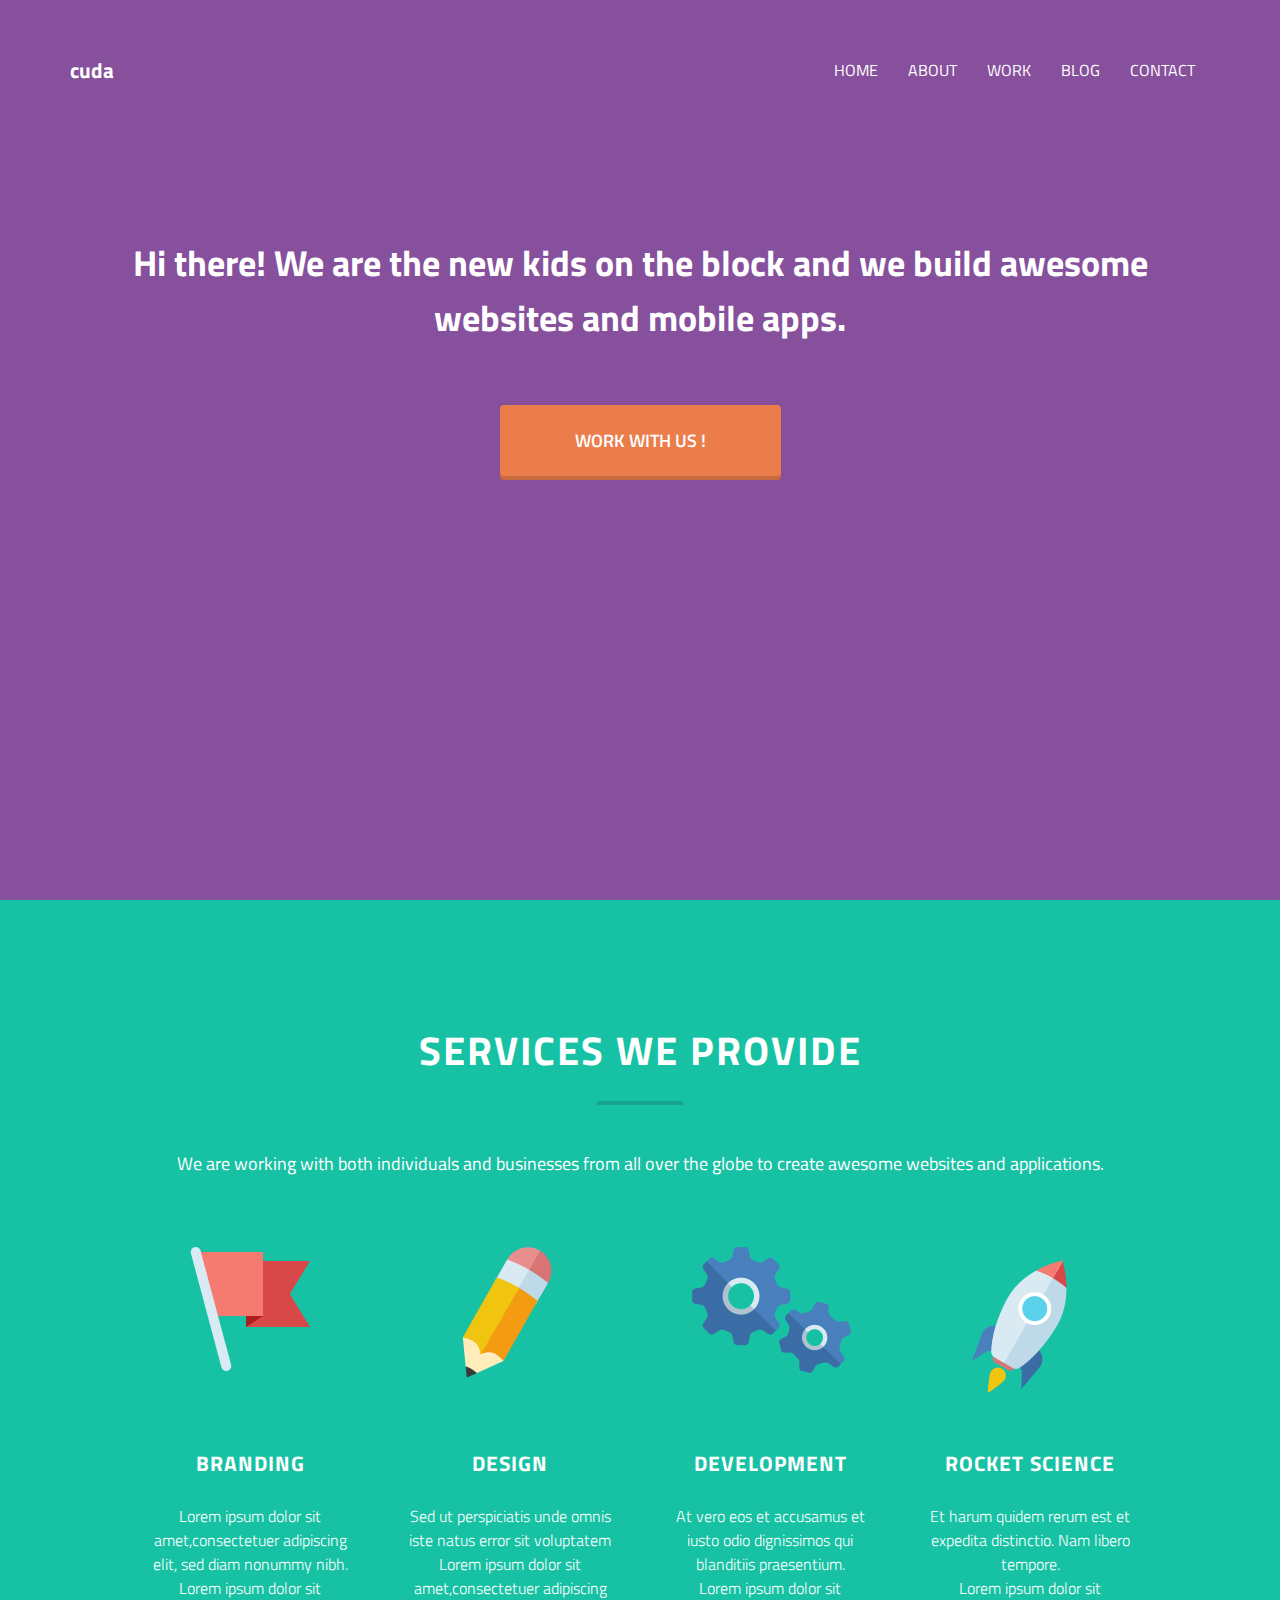
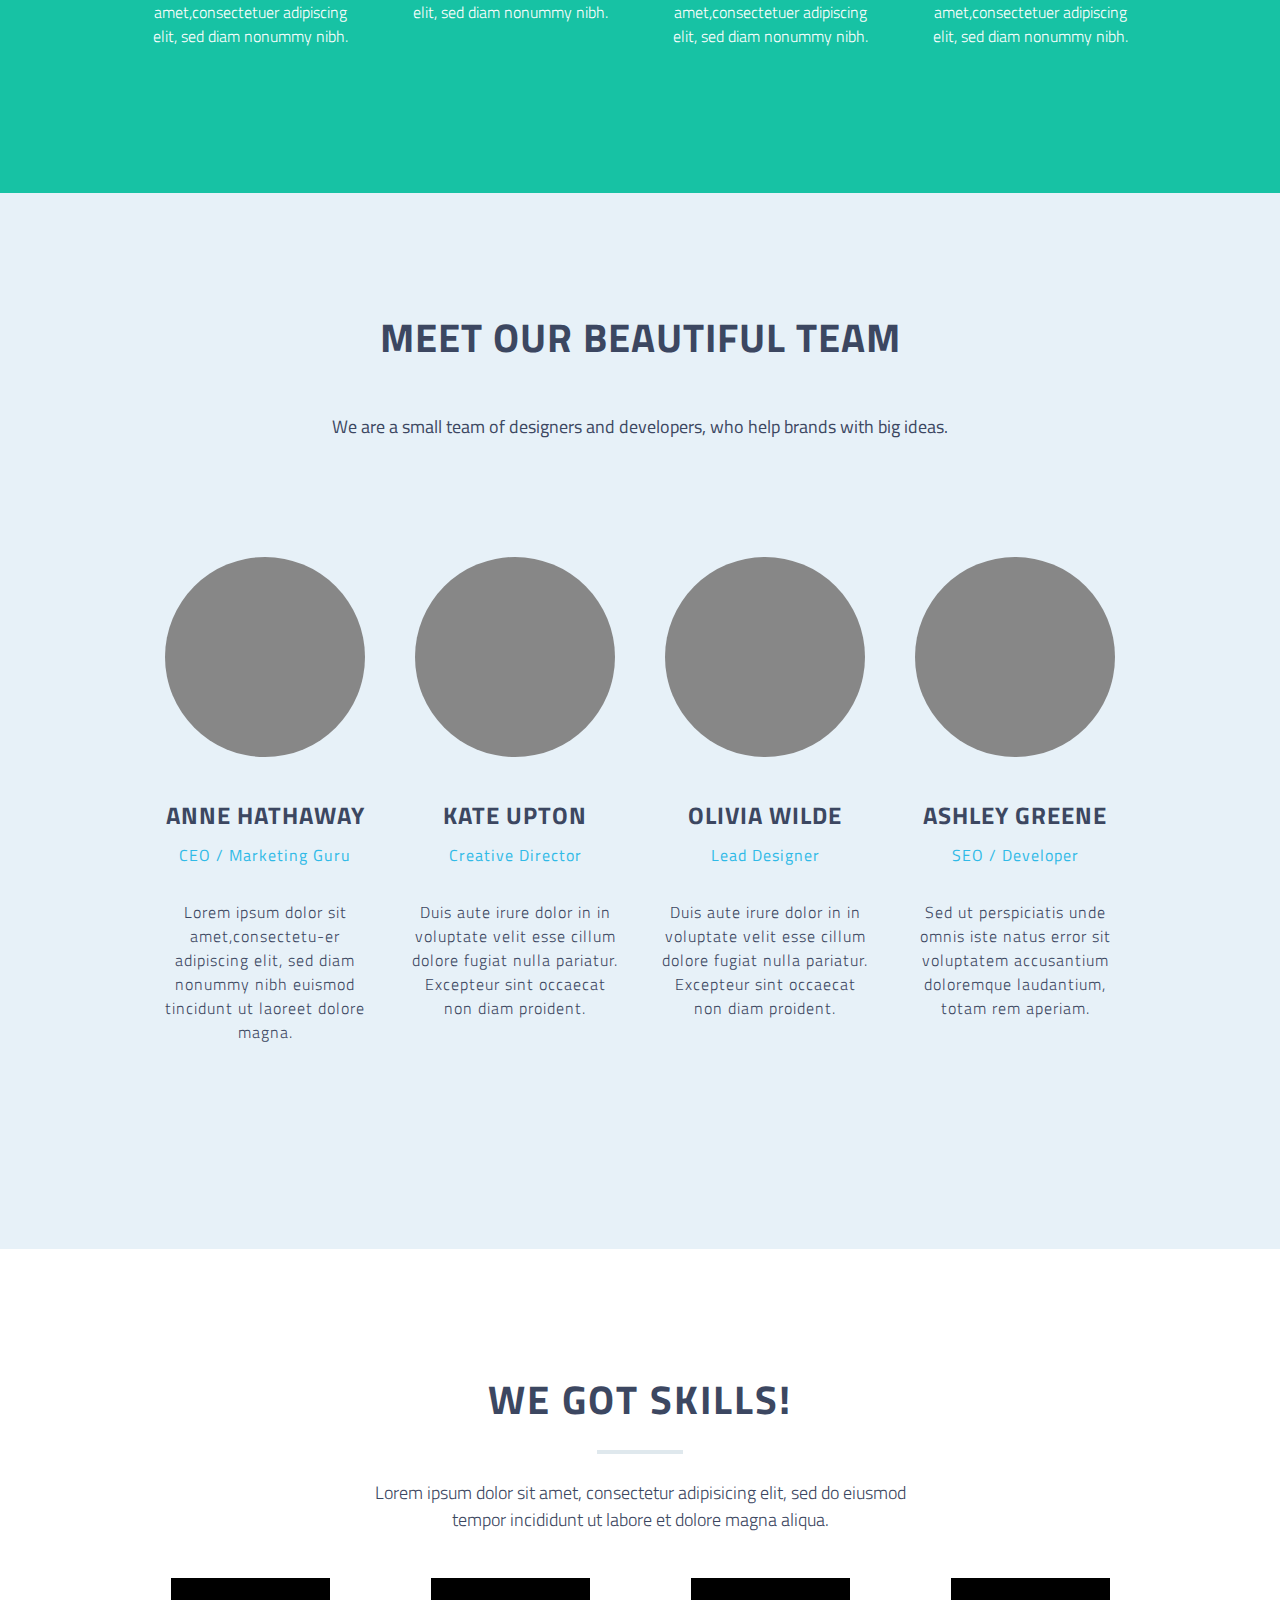
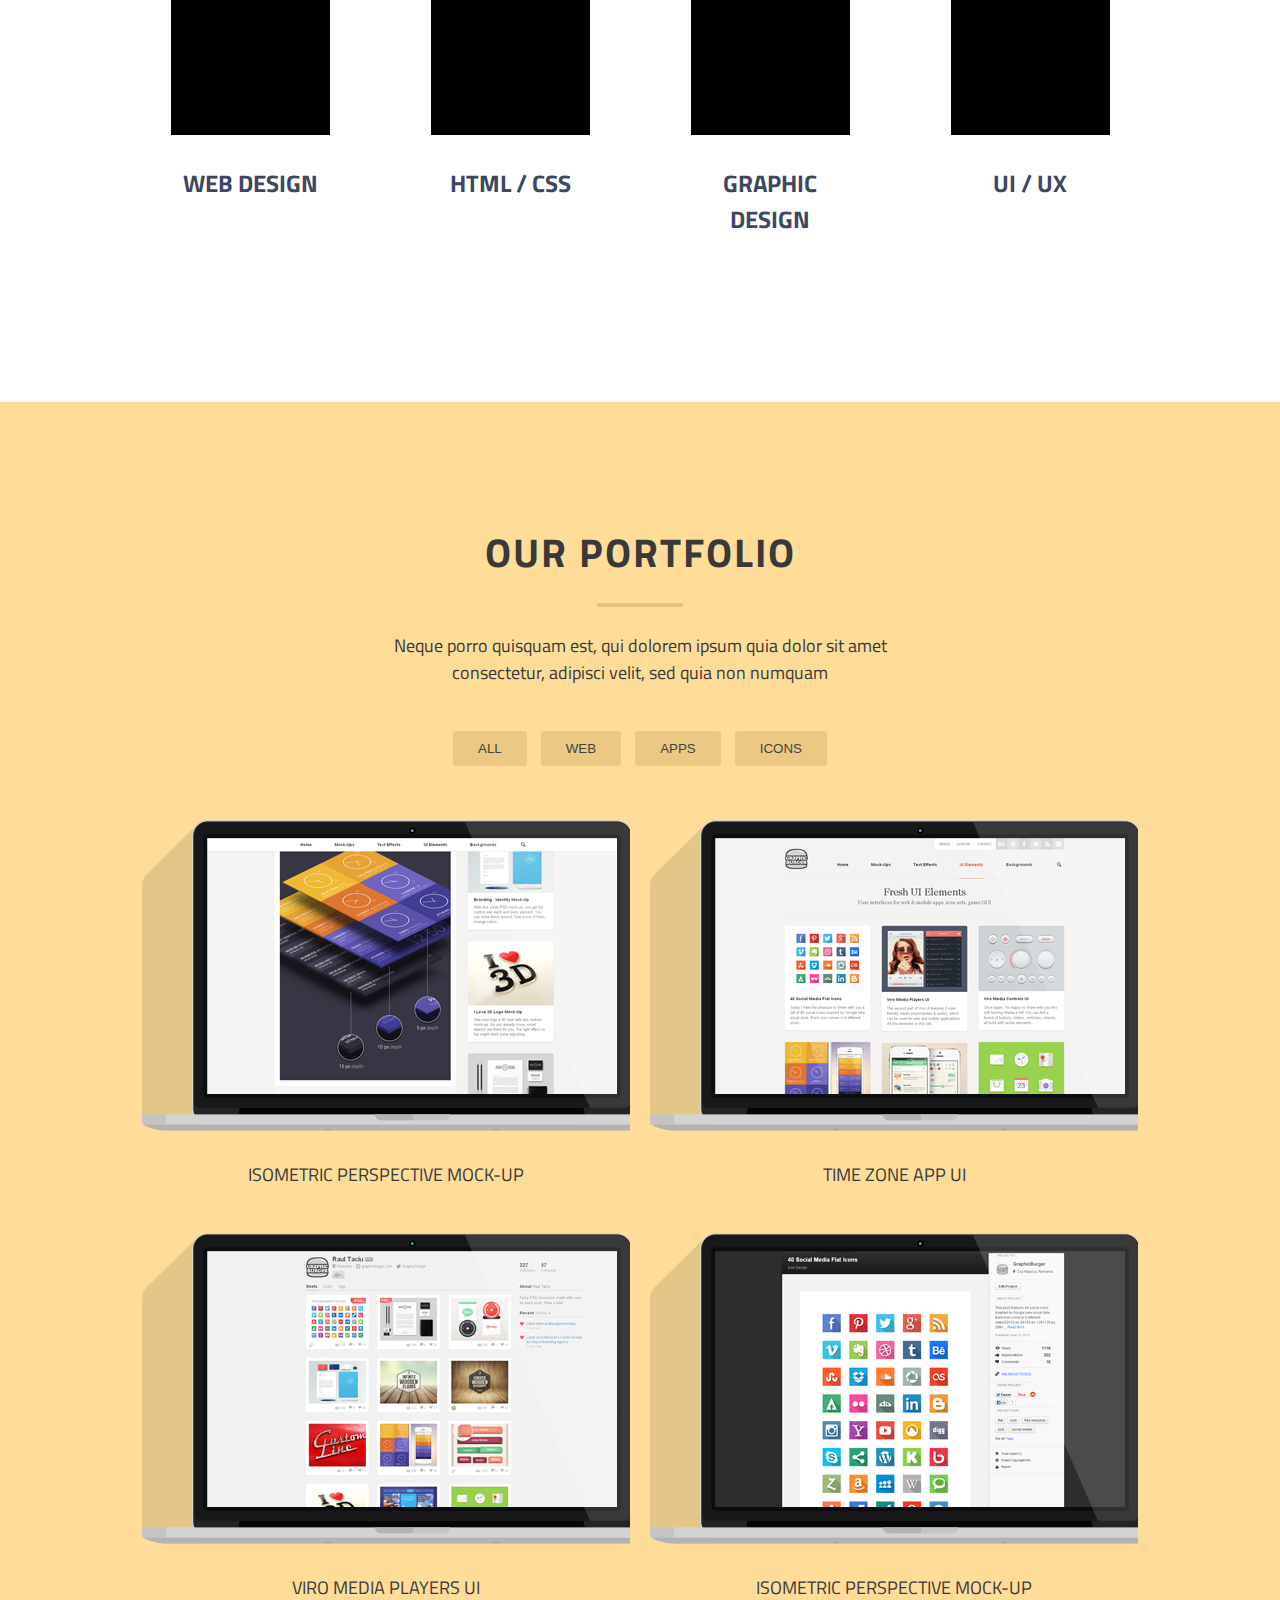
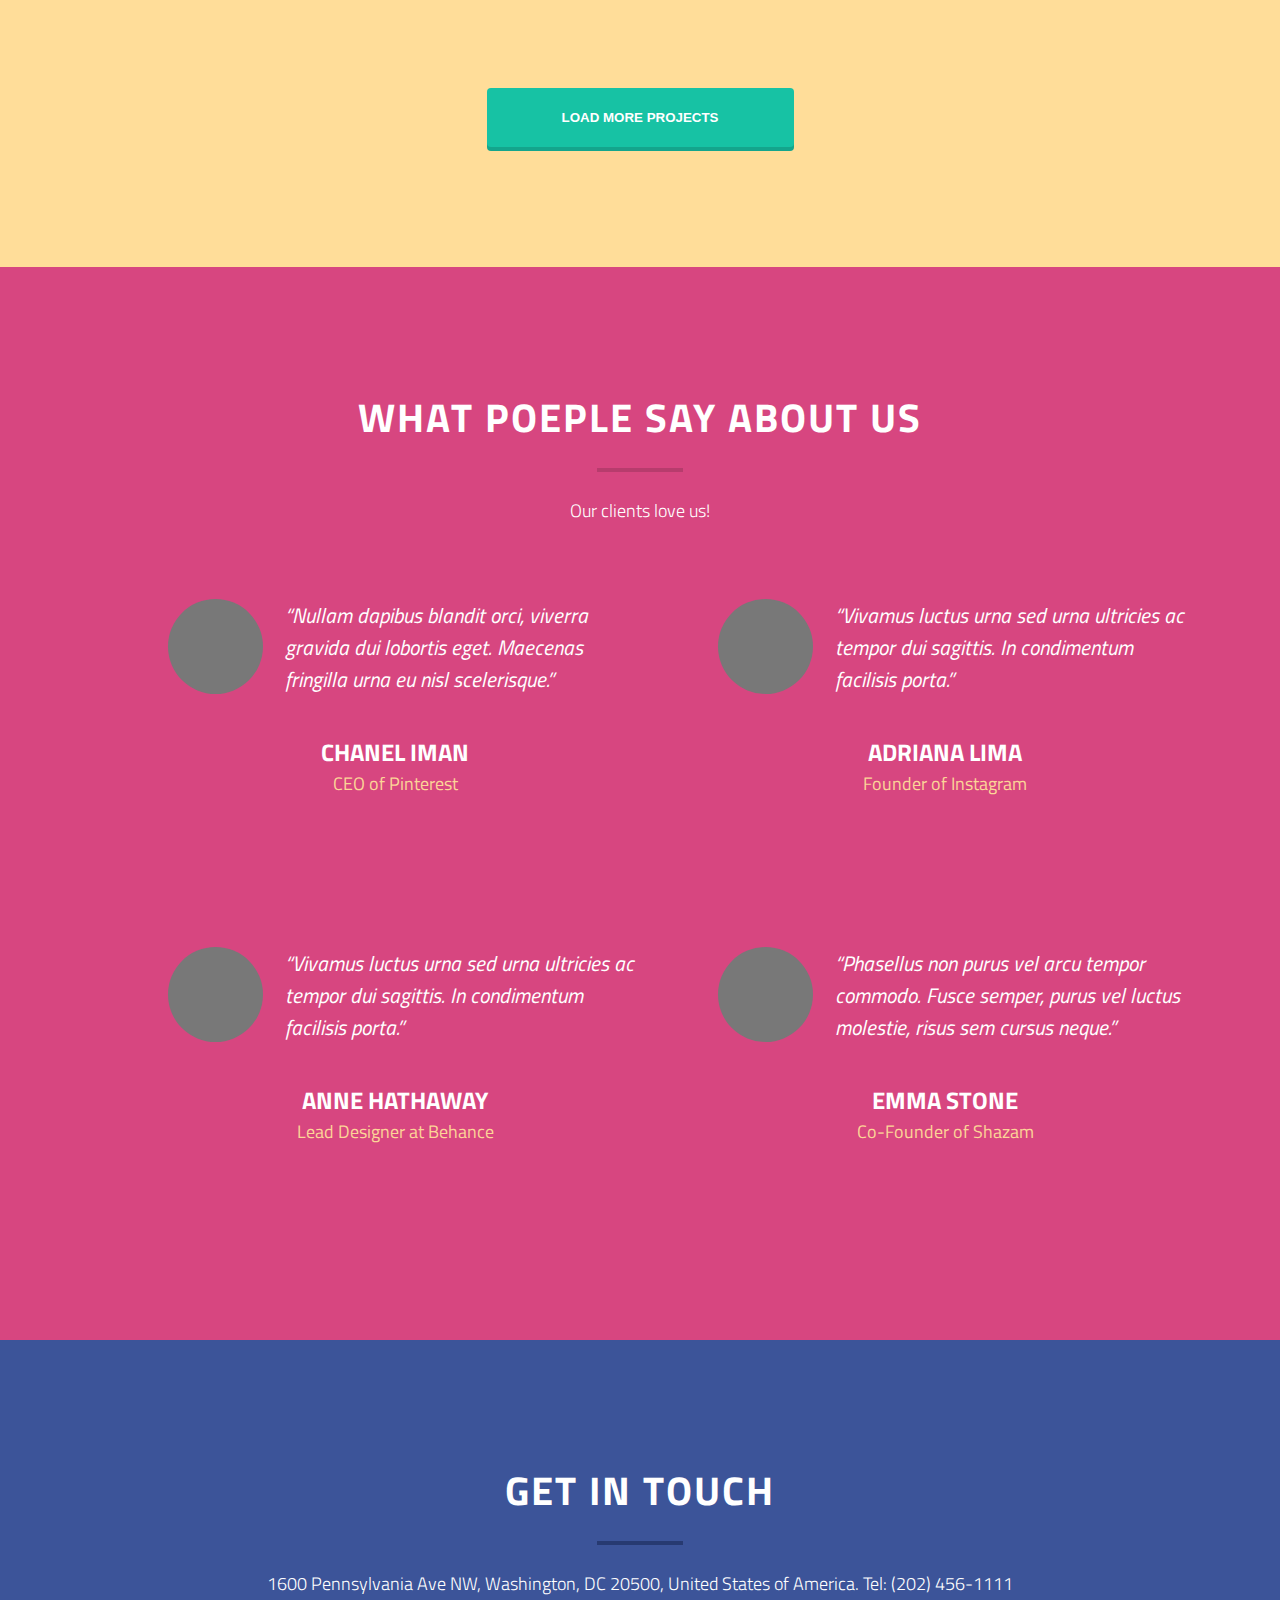
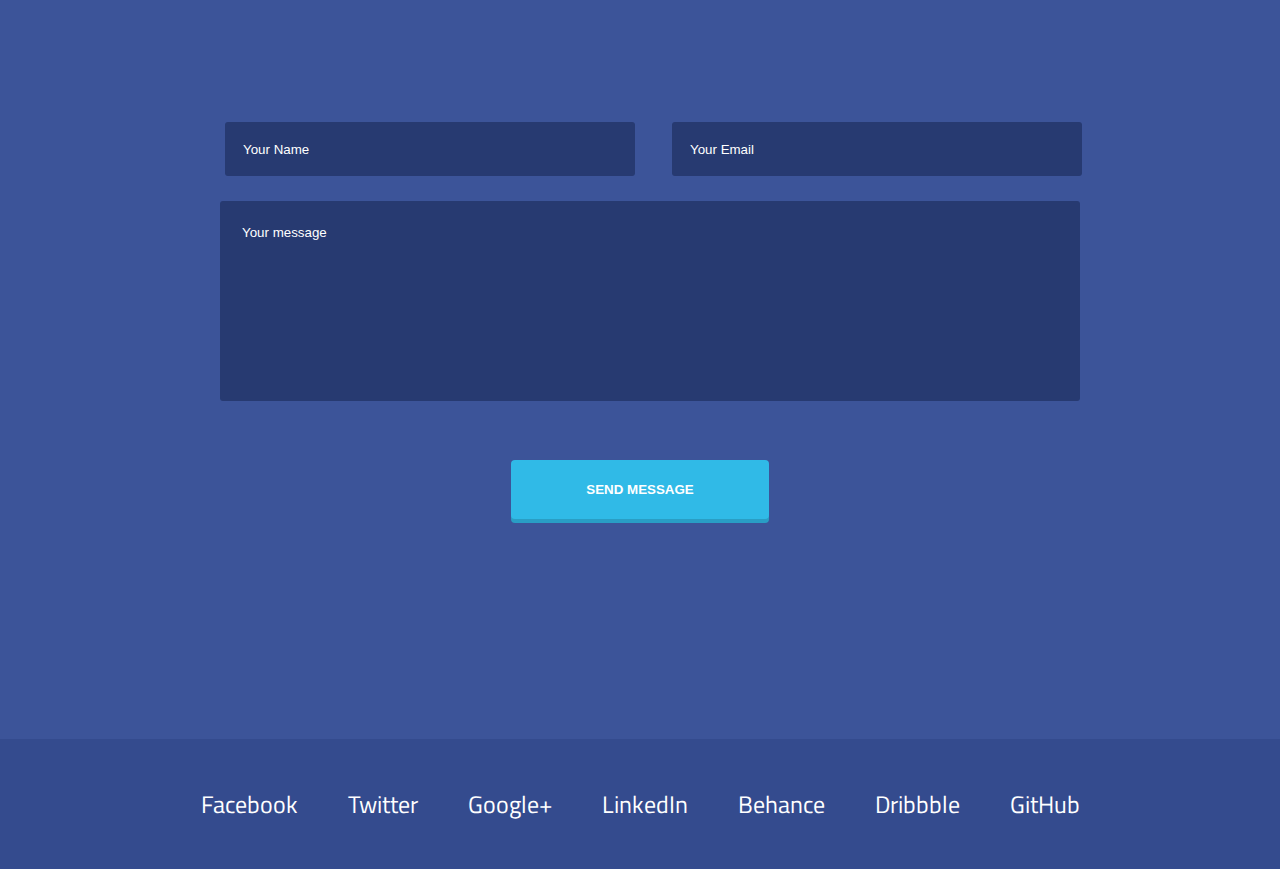
<file: index.html>
<html lang="en">
<head>
    <meta charset="UTF-8">
	<link href="style.css" rel="stylesheet" />
	<meta name="viewport" content="width=device-width, initial-scale=1.0">
	<link rel="stylesheet" href="https://use.fontawesome.com/releases/v5.8.1/css/all.css" integrity="sha384-50oBUHEmvpQ+1lW4y57PTFmhCaXp0ML5d60M1M7uH2+nqUivzIebhndOJK28anvf" crossorigin="anonymous">
	<link href="https://fonts.googleapis.com/css?family=Titillium+Web:300,400,600,700" rel="stylesheet">
</head>
 <body>
	<header>
		<div class="container">
			<div class="up">
				<h3 class="logo">cuda</h3>
				<nav class="menu">
					<ul class="menu-list">
						<li class="menu-list__item"><a href="#home" class="menu-list__link">home</a></li>
						<li class="menu-list__item"><a href="#about" class="menu-list__link">about</a></li>
						<li class="menu-list__item"><a href="#work" class="menu-list__link">work</a></li>
						<li class="menu-list__item"><a href="#blog" class="menu-list__link">blog</a></li>
						<li class="menu-list__item"><a href="#contact" class="menu-list__link">contact</a></li>
					</ul>
				</nav>
			</div>
			<div class="down">
				<h1 class="title">Hi there! We are the new kids on the block and we build awesome websites and mobile apps.</h1>
				<a href="#" class="btn">work with us !</a>
			</div>
		</div>
	</header>
	<section class="services" id="home">
		<div class="container">
			<div class="up" >
				<h2 class="title">services we provide</h2>
				<p class="description">We are working with both individuals and businesses from all over the globe to create awesome websites and applications.</p>
			</div>
			<div class="down">
				<div class="item-block">
					<div class="item-block__img"><img src="image/flag.png"></div>
					<h3 class="item-block__title">branding</h3>
					<p class="item-block__description">Lorem ipsum dolor sit amet,consectetuer adipiscing elit, sed diam nonummy nibh.</p>
					<p class="item-block__description">Lorem ipsum dolor sit amet,consectetuer adipiscing elit, sed diam nonummy nibh.</p>
				</div>
				<div class="item-block">
					<div class="item-block__img"><img src="image/crayon.png"></div>
					<h3 class="item-block__title">Design</h3>
					<p class="item-block__description">Sed ut perspiciatis unde omnis iste natus error sit voluptatem  </p>
					<p class="item-block__description">Lorem ipsum dolor sit amet,consectetuer adipiscing elit, sed diam nonummy nibh.</p>
				</div>
				<div class="item-block">
					<div class="item-block__img"><img src="image/gears.png"></div>
					<h3 class="item-block__title">Development</h3>
					<p class="item-block__description">At vero eos et accusamus et iusto odio dignissimos qui blanditiis praesentium.</p>
					<p class="item-block__description">Lorem ipsum dolor sit amet,consectetuer adipiscing elit, sed diam nonummy nibh.</p>
				</div>
				<div class="item-block">
					<div class="item-block__img"><img src="image/rocket.png"></div>
					<h3 class="item-block__title">ROCKET SCIENCE</h3>
					<p class="item-block__description">Et harum quidem rerum est et expedita distinctio. Nam libero tempore.</p>
					<p class="item-block__description">Lorem ipsum dolor sit amet,consectetuer adipiscing elit, sed diam nonummy nibh.</p>
				</div>
			</div>
		</div>
	</section>
	<section class="team">
		<div class="container">
			<div class="uper-block">
				<h2 class="titul-1">meet our beautiful team</h2>
				<p class="description">We are a small team of designers and developers, who help brands with big ideas.  </p>
			</div>
			<div class="down-block">
				<div class="box">
					<div class="img"></div>
					<h3 class="titul-2">anne hathaway</h3>
					<p class="sad-titul">CEO / Marketing Guru</p>
					<p class="down-description">Lorem ipsum dolor sit amet,consectetu-er adipiscing elit, sed diam nonummy nibh euismod tincidunt ut laoreet dolore magna.</p>	
					<div class="social-links">
						<i class="fab fa-facebook-f"></i>
						<i class="fab fa-twitter"></i>
						<i class="fab fa-linkedin-in"></i>
						<i class="far fa-envelope"></i>
						</div>
					</div>
				<div class="box">
					<div class="img"></div>
					<h3 class="titul-2">kate upton</h3>
					<p class="sad-titul">Creative Director</p>
					<p class="down-description">Duis aute irure dolor in in voluptate velit esse cillum dolore fugiat nulla pariatur. Excepteur sint occaecat non diam proident.</p>
						<div class="social-links">
						<i class="fab fa-twitter"></i>
						<i class="fab fa-linkedin-in"></i>
						<i class="far fa-envelope"></i>
						</div>
				</div>
				<div class="box">
					<div class="img"></div>
					<h3 class="titul-2">olivia wilde</h3>
					<p class="sad-titul">Lead Designer</p>
					<p class="down-description">Duis aute irure dolor in in voluptate velit esse cillum dolore fugiat nulla pariatur. Excepteur sint occaecat non diam proident.</p>
						<div class="social-links">
						<i class="fab fa-facebook-f"></i>
						<i class="fab fa-twitter"></i>
						<i class="fab fa-linkedin-in"></i>
						<i class="far fa-envelope"></i>
						</div>
				</div>
				<div class="box">
					<div class="img"></div>
					<h3 class="titul-2">ashley greene</h3>
					<p class="sad-titul">SEO / Developer</p>
					<p class="down-description">Sed ut perspiciatis unde omnis iste natus error sit voluptatem accusantium doloremque laudantium, totam rem aperiam.</p>
						<div class="social-links">
						<i class="fab fa-facebook-f"></i>
						<i class="fab fa-twitter"></i>
						<i class="fab fa-linkedin-in"></i>
						<i class="far fa-envelope"></i>
						</div>
				</div>
			</div>
		</div>
	</section>
	<section class="static" id="about">
		<div class="container">
			<div class="up">
				<h2 class="title">WE GOT SKILLS!</h2>
				<p class="description">Lorem ipsum dolor sit amet, consectetur adipisicing elit, sed do eiusmod tempor incididunt ut labore et dolore magna aliqua.</p>
			</div>
			<div class="down">
				<div class="item-block">
					<div class="item-block__img"></div>
					<h3 class="item-block__title">Web Design</h3>
				</div>
				<div class="item-block">
					<div class="item-block__img"></div>
					<h3 class="item-block__title">HTML / CSS</h3>
				</div>
				<div class="item-block">
					<div class="item-block__img"></div>
					<h3 class="item-block__title">GRAPHIC DESIGN</h3>
				</div>
				<div class="item-block">
					<div class="item-block__img"></div>
					<h3 class="item-block__title">UI / UX</h3>
				</div>
			</div>
		</div>
	</section>
	<section class="potfolio" id=""work>
		<div class="container">
			<div class="up">
				<h2 class="title">OUR PORTFOLIO</h2>
				<p class="description">Neque porro quisquam est, qui dolorem ipsum quia dolor sit amet consectetur, adipisci velit, sed quia non numquam</p>
			</div>
			<div class="downo">
				<div class="tab">
					<button class="link" onclick="openCity(event,'all')">all</button>
					<button class="link" onclick="openCity(event, 'web')">web</button>
					<button class="link" onclick="openCity(event, 'apps')">apps</button>
					<button class="link" onclick="openCity(event, 'icons')">icons</button>
				</div>
				<div class="topicer tabcontent" id="all" style="display: block;">
					<div class="topic">
						<div class="topic-item">
								<div class="im"><img src="image/1.png"></div>
								<p class="pk">Isometric Perspective Mock-Up</p>
						</div>
						<div class="topic-item">
								<div class="im"><img src="image/2.png"></div>
								<p class="pk">Time Zone App UI</p>
						</div>
					</div>
					<div class="topic">
						<div class="topic-item">
								<div class="im"><img src="image/3.png"></div>
								<p class="pk">Viro Media Players UI</p>
						</div>
						<div class="topic-item">
								<div class="im"><img src="image/4.png"></div>
								<p class="pk">Isometric Perspective Mock-Up</p>
						</div>
					</div>
				</div>
					<div class="topicer tabcontent" id="web">
						<div class="topic">
							<div class="topic-item">
									<div class="im"><img src="image/1.png"></div>
									<p class="pk">Isometric Perspective Mock-Up</p>
							</div>
							<div class="topic-item">
									<div class="im"><img src="image/2.png"></div>
									<p class="pk">Time Zone App UI</p>
							</div>
						</div>
					</div>
					<div class="topicer tabcontent" id="apps">
						<div class="topic">
							<div class="topic-item">
									<div class="im"><img src="image/3.png"></div>
									<p class="pk">Viro Media Players UI<</p>
							</div>
							<div class="topic-item">
									<div class="im"><img src="image/4.png"></div>
									<p class="pk">Isometric Perspective Mock-Up</p>
							</div>
						</div>
					</div>
					<div class="topicer tabcontent" id="icons">
						<div class="topic">
							<div class="topic-item">
									<div class="im"><img src="image/4.png"></div>
									<p class="pk">Isometric Perspective Mock-Up</p>
							</div>
							</div>
						</div>
					</div>
						
						
					<button type="submitt" class="subt">LOAD MORE PROJECTS</button>
		
						
						
					
				</div>
			</div>
		</div>
		
	</section>
	<section class="testimonials" id="blog">
		<div class="container">
			<div class="up">
				<h2 class="title">WHAT POEPLE SAY ABOUT US</h2>
				<p class="description">Our clients love us!</p>
			</div>
			<div class="down">
				<div class="ub">
					<div class="block">
						<div class="ab">
							<div class="img"></div>
							<p class="cursiw">“Nullam dapibus blandit orci, viverra gravida dui lobortis eget. Maecenas fringilla urna eu nisl scelerisque.”</p>
						</div>
						<div class="bb">
							<h3 class="name">Chanel Iman</h3>
							<p class="sad-title">CEO of Pinterest</p>
						</div>
					</div>
					<div class="block">
						<div class="ab">
							<div class="img"></div>
							<p class="cursiw">“Vivamus luctus urna sed urna ultricies ac tempor dui sagittis. In condimentum facilisis porta.”</p>
						</div>
						<div class="bb">
							<h3 class="name">ADRIANA LIMA</h3>
							<p class="sad-title">Founder of Instagram</p>
						</div>
					</div>	
				</div>
				<div class="db">
					<div class="block">
						<div class="ab">
							<div class="img"></div>
							<p class="cursiw">“Vivamus luctus urna sed urna ultricies ac tempor dui sagittis. In condimentum facilisis porta.”</p>
						</div>
						<div class="bb">
							<h3 class="name">ANNE HATHAWAY</h3>
							<p class="sad-title">Lead Designer at Behance</p>
						</div>
					</div>	
					<div class="block">
						<div class="ab">
							<div class="img"></div>
							<p class="cursiw">“Phasellus non purus vel arcu tempor commodo. Fusce semper, purus vel luctus molestie, risus sem cursus neque.”</p>
						</div>
						<div class="bb">
							<h3 class="name">EMMA STONE</h3>
							<p class="sad-title">Co-Founder of Shazam</p>
						</div>
					</div>	
				</div>
			</div>
		</div>
	</section>
	<section class="contact" id="contact">
		<div class="container">
			<div class="up">
				<h2 class="title">GET IN TOUCH</h2>
				<p class="description">1600 Pennsylvania Ave NW, Washington, DC 20500, United States of America. Tel: (202) 456-1111</p>
			</div>
			<div class="down">
				<form action="#" >
					<div class="upper-form">
						<div class="block_1"><input type="text" class="block-title_1" size="40" placeholder="Your Name"></div>
						<div class="block_2"><input type="text" class="block-title_2" size="40" placeholder="Your Email"></div>
					</div>
					<div class="block_3"><input type="text" class="block-title_3"  size="40"placeholder="Your message"></div>
					<button type="submit" class="btn">send message</button>
				</form>
			</div>
		</div>
	</section>
	<footer>
		<div class="container">
			<ul>
				<li><a href="#">Facebook</a></li>
				<li><a href="#">Twitter</a></li>
				<li><a href="#">Google+</a></li>
				<li><a href="#">LinkedIn</a></li>
				<li><a href="#">Behance</a></li>
				<li><a href="#">Dribbble</a></li>
				<li><a href="#">GitHub</a></li>
			</ul>
		</div>
	</footer>
	<script>
		function openCity(evt, cityName) {
		  // Declare all variables
		  var i, tabcontent, links;

		  // Get all elements with class="tabcontent" and hide them
		  tabcontent = document.getElementsByClassName("tabcontent");
		  for (i = 0; i < tabcontent.length; i++) {
			tabcontent[i].style.display = "none";
		  }

		  // Get all elements with class="tablinks" and remove the class "active"
		  links = document.getElementsByClassName("links");
		  for (i = 0; i < links.length; i++) {
			links[i].className = links[i].className.replace(" active", "");
		  }

		  // Show the current tab, and add an "active" class to the button that opened the tab
		  document.getElementById(cityName).style.display = "block";
		  evt.currentTarget.className += " active";
		}
</script>

</body>
</html>
</file>
<file: style.css>
*{
	margin:0;
	padding:0;
	box-sizing:border-box;
}
body
{
	color:#000;
	font-size:18px;
	font-family: 'Titillium Web', sans-serif;
}

header
{
	background:#87509c;
    height:100vh;
	color:#fff;
	
	
}
.container
{ 
	margin: 0 auto;
	max-width:1140px;
	
}
header .up
{
	padding-top:50px;
	margin-bottom:145px;
	display:flex;
	justify-content:space-between;
	align-items:center;
	
}
.menu-list
{
	 
	list-style:none;
	display:flex;
	
}
.menu-list__link
{
	border-radius:4px;
	display:block;
	text-transform:uppercase;
	padding:8px 15px;
	font-size:16px;
	text-decoration:none;
	color:#fff;
}

.menu-list__link:hover
{
	background:#643a79;
}
header .down
{
	
	text-align:center;
}
header .title
{
	padding-bottom:60px;
	
	
}
.btn
{
	font-weight:600;
	display:inline-block;
	text-transform:uppercase;
	background:#eb7d4b;
	padding: 22px 75px;
	text-decoration:none;
	color:#fff;
	margin:0 auto;
	border-radius:4px;
	box-shadow:0px 4px #c86a40;
	
}
.btn:active
{
	
	box-shadow:0px 1px #c86a40;
	transform:translateY(5px);
	
}

.services
{
	padding:120px;
	background:#17c2a4;
	color:#fff;
	text-align:center;

}
.services .up
{
	margin-bottom:45px;
}
.services .down
{
	display:flex;
}
.services .title
{
text-transform:uppercase;
letter-spacing:2px;
font-size:40px;
font-weight:700;
}

.services .title::after
{
	content:"";
	display:block;
	width:86px;
	height:4px;
	background:#14a58c;
	margin:20px auto 25px;
}

.services .item-block
{
	width:260px;
	padding:25px;

	
}

.services .item-block__title
{
	text-transform:uppercase;
	padding-bottom:25px;
	font-weight:700;
	letter-spacing:1px;
	
}


.services .item-block__img
{
	

	margin:0px auto 55px;
	height:145px;
	width:195px;
	overflow:hidden;
}
.services .item-block__description
{
	font-size:16px;
	

	font-weight:300;
}

.team
{
	background:#e7f1f8;
	margin:0 auto;
	padding:114px;
}
.uper-block
{
	
	text-align:center;
	color:#3c4761;
}
.titul-1
{
  font-size:40px;
  text-transform:uppercase;
  font-weight:700;
  letter-spacing:1px;
	
}
.description
{
	margin:45px;
	font-size:18px;
	font-family:'Titillium Web', sans-serif;
	
}
.down-block
{
	color:#3c4761;
	display:flex;
    align-items:flex-end;
	justify-content:center;
	
   	
}

.img
{  
    background-color:#878787;
	height:200px;
	width:200px;
	border-radius:50%;
	margin: 0 auto 40px;

}
.titul-2
{
	font-size:24px;
	text-transform:uppercase;
	font-weight:700;
}
.sad-titul
{
	color:#30bae7;
	font-size:16px;
	margin-top:10px;
	margin-bottom:33px;
}
.down-description
{
	font-weight:300;
	line-height:24px;
	font-size:16px;
	margin-bottom:15px;
	font-family:'Titillium Web', sans-serif;
}
.box
{
	letter-spacing:1px;
    flex:none;
    width:250px;
	margin-top:50px;
	padding:22px;
	text-align:center;
		flex:none;
		height:600px;
}
.social-links
{
	margin-top:10px;
	    align-items:flex-end;
flex:none;
	color:#fff;
	flex:1;
}
.fab
{
	padding-top:6px;
	background-color:#bdd1df;
	height:28px;
	width:28px;
	border-radius:50%;
	margin:auto;
	
}
.far
{
	padding-top:6px;
	background-color:#bdd1df;
	height:28px;
	width:28px;
	border-radius:50%;
	margin:auto;
}

.static
{
	background:#fff;
	padding:120px;
	color:#3c4761;
	text-align:center;
	font-weight:700;
}
.static .title
{
	font-size:40px;
	letter-spacing:2px;
	text-transform:uppercase;

	
}
.static .title::after
{
	content:"";
	display:block;
	width:86px;
	height:4px;
	background:#dfe8ed;
	margin:20px auto 25px;
}

.static .description
{
	font-size:18px;
	width:560px;
	margin:0 auto;
	font-weight:300;
}
.static .down
{
	display:flex;
	
}
.static .item-block
{
	width:260px;
	padding:45px;
	
	
}
.static .item-block__img
{
	height:157px;
	width:159px;
	background:#000;
	margin:0 auto 30px;
}
.static .item-block__title
{
	text-transform:uppercase;
	font-size:24px;
}
.potfolio 
{
	background:#ffdd99;
	padding:120px;
	color:#393939;
	text-align:center;
}
.potfolio .title
{
	font-size:40px;
	letter-spacing:2px;
	text-transform:uppercase;

	
}
.potfolio .title::after
{
	content:"";
	display:block;
	width:86px;
	height:4px;
	background:#e5c37f;
	margin:20px auto 25px;
	font-weight:700;

}

.potfolio .description
{
	font-size:18px;
	width:560px;
	margin:0 auto;
	color:#393939;
}
.portfolio .downo
{
	margin:0 auto;
	display:flex;
	
}
.tab
{
	margin:40px 0 20px;
}
.list
{
	display:flex;
	margin:45px 350px;
}
.item
{
	
	list-style:none;

}
.link
{
	text-decoration:none;	
	text-align:center;
	text-transform:uppercase;
	padding:10px 25px;
	margin:5px;
	background:#ebc985;
	color:#45433e;
	border-radius:5%; 
	border: none;
	outline: none;
	cursor: pointer;
	transition: 0.3s;;
}
.link:hover
{
	background:#fff;
}
.link:active~
{
	background:#fff;
}
.tabcontent {
 
  display: none;
  padding: 6px 12px;
  border: none;
  text-align:center;
  min-width: 0;
}
.tabcontent div
{
	overflow:hidden;
}
.im
{
margin-bottom:30px;	
}
.topic-item
{
	margin:22.5px 10px;
}
.pk
{
	font-size:18px;
	text-transform:uppercase;
}
.topic
{
	display:flex;
}


.testimonials
{
	background:#d74680;
	padding:120px;
	color:#fff;
	text-align:center;
	margin:0 auto;
}

.testimonials .title
{
	font-size:40px;
	letter-spacing:2px;
	text-transform:uppercase;

	
}
.testimonials .title::after
{
	content:"";
	display:block;
	width:86px;
	height:4px;
	background:#b73c6d;
	margin:20px auto 25px;
	font-weight:700;

}

.testimonials .description
{
	font-size:18px;
	width:560px;
	margin:0 auto;
	font-weight:300;
}
.testimonials .img
{  
    background-color:#787878;
	height:95px;
	width:95px;
	border-radius:50%;
	margin: 0 auto 40px;
}
.testimonials .down
{
 
  display: flex;
  flex-wrap: wrap;
  text-align:left;
  
  
}
.testimonials .cursiw
{
	font-size:21px;
	width:360px;
	font-style:italic;
	

	
}
.testimonials .down .name
{
	text-transform:uppercase;
	font-size:24px;


}
.testimonials .down .sad-title
{
	color:#fcd597;
	font-size:18px;
	text-align:center;

}
.testimonials .block
{
  flex: 1 0 340px;
  max-width: 500px;
  padding;45px;
  margin:75px 25px; 
  width:540px;
  
}
.ab, .db, .ub
{
	display:flex;
}
.bb
{
	text-align:center;
}
.subt
{
	border:none;
	font-weight:600;
	display:inline-block;
	text-transform:uppercase;
	background:#17c2a4;
	padding: 22px 75px;
	text-decoration:none;
	color:#fff;
	margin:59px auto 0px;
	border-radius:4px;
	box-shadow:0px 4px #14a58c;
	
}
.subt:active
{
	
		box-shadow:0px 1px ;
	    transform:translateY(5px);
}





.contact
{
	background:#3c5499;
	padding:120px;
	color:#fff;
	text-align:center;

}
.contact .title
{
	font-weight:700;
	font-size:40px;
	letter-spacing:2px;
	text-transform:uppercase;
}
.contact .title::after
{
	content:"";
	display:block;
	width:86px;
	height:4px;
	background:#273a71;
	margin:20px auto 25px;
}

.contact .description
{
	
	font-size:18px;
	margin:0 auto;
	font-weight:300;
}
.contact .down
{
	margin:100px;
	align-items:center;
}
.contact .block-title
{
	background:#273a71;
	color:#fff;
	border:none;
	font-size:18px;
	text-align:left;
	width:100%;
}
.contact .block-title_1
{
	background:#273a71;
	width:410px;
	height:54px;
	padding:18px;
	margin-left:5px;
	border-radius:3px;
	border:none;
	color:#fff;
}
.contact .block-title_2
{
	background:#273a71;
	width:410px;
	height:54px;
	padding:18px;
	margin-left:37px;
	border-radius:3px;
	border:none;
	color:#fff;


}
.upper-form
{
	display:flex;
	width:860px;
	padding:25px 0px;
	
	
}
.contact .block-title_3
{
	text-align:left;
	background:#273a71;
	width:860px;
	height:200px;
	padding:22px;
	padding-bottom:160px;
	border-radius:3px;
	border:none;
	color:#fff;

}

.contact input::-webkit-input-placeholder { color: #fff; }

.contact .btn
{
	border:none;
	font-weight:600;
	display:inline-block;
	text-transform:uppercase;
	background:#30bae7;
	padding: 22px 75px;
	text-decoration:none;
	color:#fff;
	margin:59px auto 0px;
	border-radius:4px;
	box-shadow:0px 4px #299ec5;
	
	
}
.contact .btn:active
{
	
	box-shadow:0px 1px #299ec5;
	transform:translateY(5px);
	
}



footer
{
	background:#344b8e;
	height:112p;
	width:100%;
	padding:42px;
   
}
footer ul
{    
	display:flex;
	list-style:none;
	justify-content:center;
}
footer a
{
	text-decoration:none;
	font-size:24px;
	color:#fff;
}
footer li
{
	margin:5px 25px ;
	
}
footer a:hover
{
	color:#336fa8;
}
</file>
